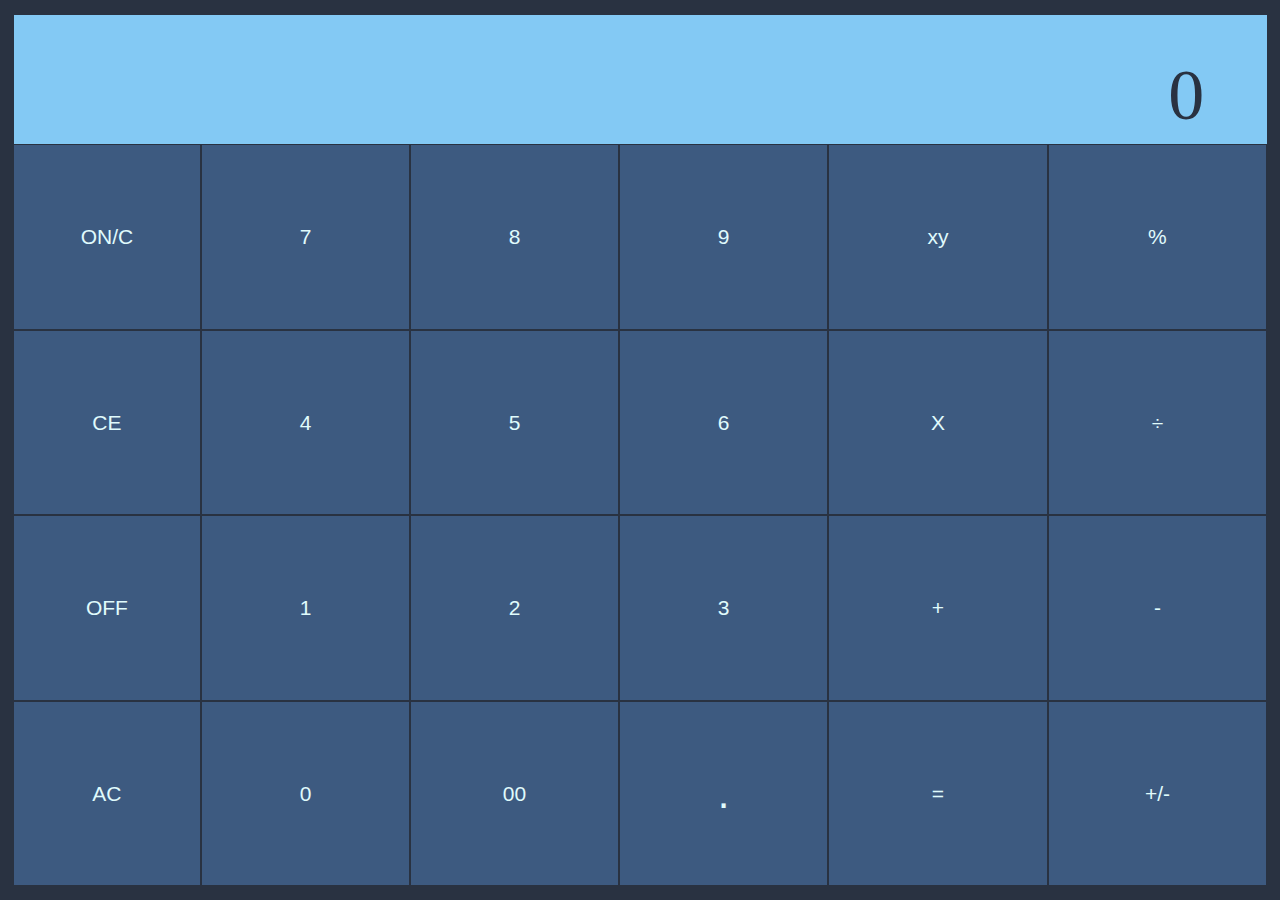
<file: index.html>
<!DOCTYPE html>
<html>
<head>
	<!--meta name="viewport" content="width=device-width, initial-scale=1.0" /-->
	<!--^^ I read online that this might help with the chrome mobile issue?  Doesn't seem to work tho-->
	<title>Simple Calculator Webapp</title>
	<link rel="stylesheet" type="text/css" href="css/style.css">
	<link rel="stylesheet" type="text/css" href="css/mobile-style.css">
	<script src="js/initialize.js"></script>
	<script src="js/script.js"></script>
</head>
<body>
	<div id="page-container">
		<div id="calc-container">
			<div id="calc-display">
				<p id="error-display"></p>
				<p id="display-upperLine">2+4-5</p>
				<p id="display-mainLine"></p>
			</div>
			<div id="button-container">
				<div id="system-buttons">
					<button id="btn-ON" class="btn-row-1">ON/C</button>
					<button id="btn-CE" class="btn-row-2">CE</button>
					<button id="btn-OFF" class="btn-row-3">OFF</button>
					<button id="btn-AC" class="btn-row-4">AC</button>
				</div>
				<div id="numpad-buttons">
					<button id="btn-7" class="num-col-1 btn-row-1">7</button>
					<button id="btn-8" class="num-col-2 btn-row-1">8</button>
					<button id="btn-9" class="num-col-3 btn-row-1">9</button>
					
					<button id="btn-4" class="num-col-1 btn-row-2">4</button>
					<button id="btn-5" class="num-col-2 btn-row-2">5</button>
					<button id="btn-6" class="num-col-3 btn-row-2">6</button>
					
					<button id="btn-1" class="num-col-1 btn-row-3">1</button>
					<button id="btn-2" class="num-col-2 btn-row-3">2</button>
					<button id="btn-3" class="num-col-3 btn-row-3">3</button>
					
					<button id="btn-0" class="num-col-1 btn-row-4">0</button>
					<button id="btn-00" class="num-col-2 btn-row-4">00</button>
					<button id="btn-dot" class="num-col-3 btn-row-4">.</button>
				</div>
				<div id="operation-buttons">
					<button id="btn-expo" class="op-col-1 btn-row-1">x<sup>y</sup></button>
					<button id="btn-times" class="op-col-1 btn-row-2">X</button>
					<button id="btn-plus" class="op-col-1 btn-row-3">+</button>
					<button id="btn-equals" class="op-col-1 btn-row-4">=</button>
					
					<button id="btn-percent" class="op-col-2 btn-row-1">%</button>
					<button id="btn-divide" class="op-col-2 btn-row-2">÷</button>
					<button id="btn-minus" class="op-col-2 btn-row-3">-</button>
					<button id="btn-plusminus" class="op-col-2 btn-row-4">+/-</button>
				</div>
			</div>
		</div>
	</div>
</body>
</html>
</file>
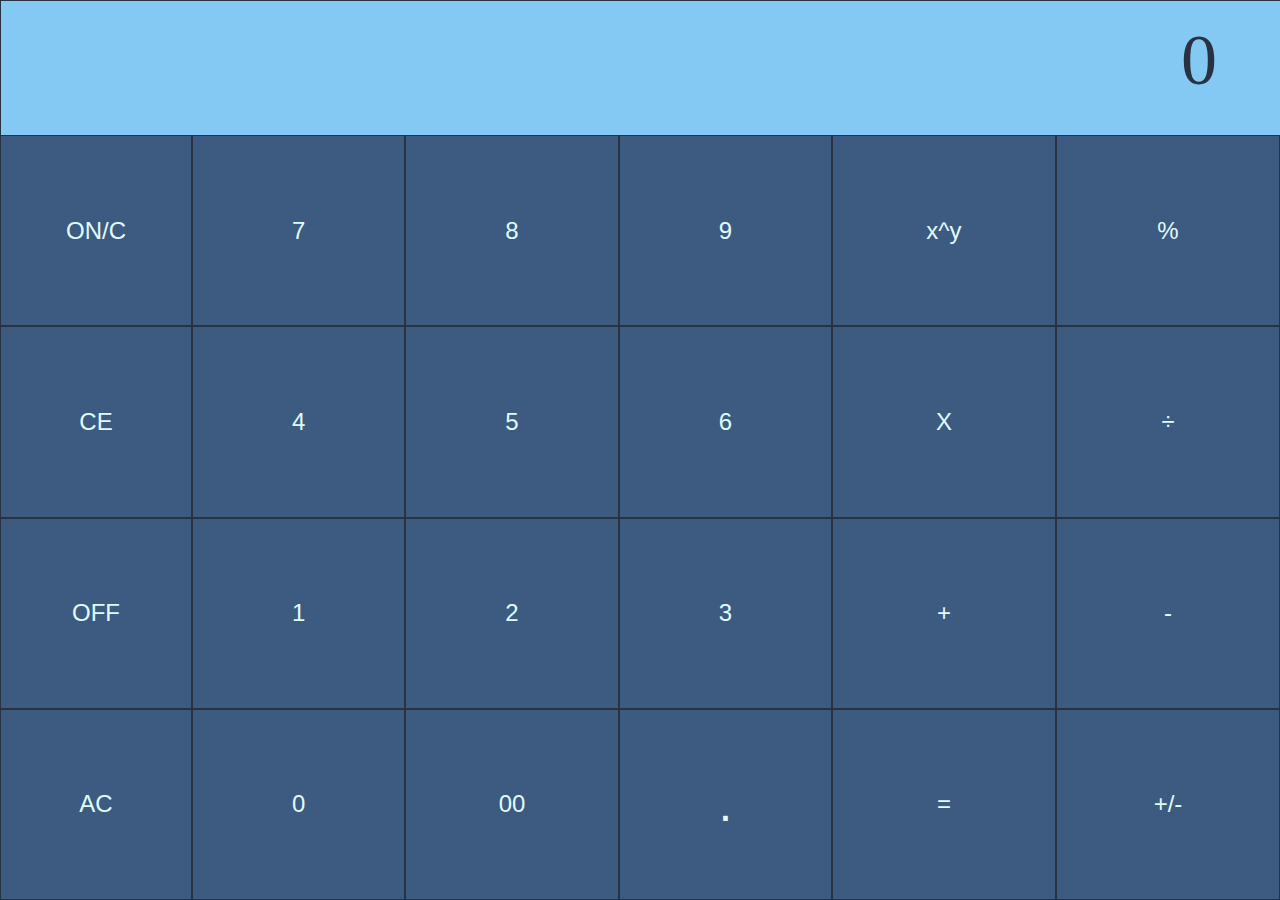
<file: src/index.html>
<!DOCTYPE html>
<html>
<head>
	<title>Simple Calculator Webapp</title>
	<!--link rel="stylesheet" type="text/css" href="style.css"-->
	<link rel="stylesheet" type="text/css" href="alt-style-1.css">
</head>
<body>
	<div id="page-container">
		<div id="calc-container">
			<div id="calc-display">
				<p id="display-text">temp text</p>
			</div>
			<div id="button-container">
				<div id="system-buttons">
					<button id="btn-ON" class="btn-row-1">ON/C</button>
					<button id="btn-CE" class="btn-row-2">CE</button>
					<button id="btn-OFF" class="btn-row-3">OFF</button>
					<button id="btn-AC" class="btn-row-4">AC</button>
				</div>
				<div id="numpad-buttons">
					<button id="btn-7" class="num-col-1 btn-row-1">7</button>
					<button id="btn-8" class="num-col-2 btn-row-1">8</button>
					<button id="btn-9" class="num-col-3 btn-row-1">9</button>
					
					<button id="btn-4" class="num-col-1 btn-row-2">4</button>
					<button id="btn-5" class="num-col-2 btn-row-2">5</button>
					<button id="btn-6" class="num-col-3 btn-row-2">6</button>
					
					<button id="btn-1" class="num-col-1 btn-row-3">1</button>
					<button id="btn-2" class="num-col-2 btn-row-3">2</button>
					<button id="btn-3" class="num-col-3 btn-row-3">3</button>
					
					<button id="btn-0" class="num-col-1 btn-row-4">0</button>
					<button id="btn-00" class="num-col-2 btn-row-4">00</button>
					<button id="btn-dot" class="num-col-3 btn-row-4">.</button>
				</div>
				<div id="operation-buttons">
					<button id="btn-expo" class="op-col-1 btn-row-1">x^y</button>
					<button id="btn-times" class="op-col-1 btn-row-2">X</button>
					<button id="btn-plus" class="op-col-1 btn-row-3">+</button>
					<button id="btn-equals" class="op-col-1 btn-row-4">=</button>
					
					<button id="btn-percent" class="op-col-2 btn-row-1">%</button>
					<button id="btn-divide" class="op-col-2 btn-row-2">÷</button>
					<button id="btn-minus" class="op-col-2 btn-row-3">-</button>
					<button id="btn-plusminus" class="op-col-2 btn-row-4">+/-</button>
				</div>
			</div>
		</div>
	</div>
	<script src="script.js"></script>
</body>
</html>
</file>
<file: css/style.css>
/*
	COLOR SCHEME:
	
#3D5A80 - Purple Navy
		-lighter alt: #537aac
		-darker alt: #293d56
	-Button color
	

#E0FBFC - Light Cyan
		-lighter alt:  #e8fcfd
		-darker alt:  #b9f6f8
	-Highlight color, useful for button borders and button text??
	-also maybe display text?


#83C9F4 - Light Sky Blue
	-background color for display window?

#EE6C4D - Light Red Ochre
	-???


#293241 - Gunmetal
	-For borders

*/

html, body, div, span, applet, object, iframe, h1, h2, h3, h4, h5, h6, p, blockquote, pre, a, abbr, acronym, address big, cite, code, del, dfn, em, img, ins, kbd, q, s, samp, small, strike, strong, sub, sup, tt, var, b, u, i, center, dl, dt, dd, ol, ul, li, fieldset, form, label, legend, table, caption, tbody, tfoot, thead, tr, th, td, article, aside, canvas, details, embed, figure, figcaption, footer, header, hgroup, menu, nav, output, ruby, section, summary, time, mark, audio, video {
	margin: 0;
	padding: 0;
	border: 0;
	font-size: 100%;
	font: inherit;
	vertical-align: baseline;
}

html, body{
	height: 100%;
	width: 100%;
	font-size: 16px;
}

#page-container{
	min-height: 100%;
	height: 100%;
	width: 100%;
	position: relative;
	background-color: #293241;
}

#calc-container{
	height: 97%;
	width: 98%;
	position: absolute;
	top: 1.5%;
	left: 1%;
}

#calc-display{
	background-color: #83C9F4;
	height: 15%;
	width: 99.9%;
	border: 1px solid #293241;
	position: absolute;
	left: 0;
}

#display-upperLine{
	font-family: consolas;
	color: #293241;
	width: 100%;
	height: 30%;
	font-size: 5vh;
	text-align: right;
	position: absolute;
	top: 1%;
	right: 5%;
}

#display-mainLine{
	font-family: consolas;
	color: #293241;
	width: 100%;
	height: 70%;
	font-size: 8vh;
	text-align: right;
	position: absolute;
	top: 30%;
	right: 5%;
}

#button-container{
	height: 85%;
	width: 100%;
	background-color: aquamarine;
	position: absolute;
	top: 15%;
}

#button-container button{
	font-family: sans-serif;
	font-size: 3em;
	background-color: #3D5A80;
	color: #E0FBFC;
	height: 25%;
	border: 1px solid #293241;
	position: absolute;
	outline: none;
}

#button-container button:hover{
	background-color: #293d56;
	color: #83C9F4;
	border: 1px solid #83C9F4;
}

#button-container button:focus{
	outline: none;
}

#button-container button:active{
	background-color: #537aac;
	color: #e8fcfd;
}

.btn-row-1{
	top: 0;
}

.btn-row-2{
	top: 25%;
}

.btn-row-3{
	top: 50%;
}

.btn-row-4{
	top: 75%;
}

#system-buttons{
	height: 100%;
	width: 15%;
	position: absolute;
	left: 0;
	top: 0;
}

#system-buttons button{
	font-size: 1.5em;
	width: 100%;
}

#numpad-buttons{
	height: 100%;
	width: 50%;
	position: absolute;
	top: 0;
	left: 15%
}

#numpad-buttons button{
	font-size: 1.5em;
	width: 33.333%;
}

.num-col-1{
	left: 0;
}

.num-col-2{
	left: 33.333%;
}

.num-col-3{
	right: 0;
}

#numpad-buttons #btn-dot{
	font-size: 3em;
}

#operation-buttons{
	height: 100%;
	width: 35%;
	position: absolute;
	top: 0;
	right: 0;
}

#operation-buttons button{
	font-size: 1.5em;
	width: 50%;
}

.op-col-1{
	left: 0%;
}

.op-col-2{
	left: 50%
}
</file>
<file: css/mobile-style.css>
@media only screen and (max-width: 1400px) {
	html,body{
		font-size: 14px;
	}
}

@media only screen and (max-width: 1100px) {
	html,body{
		font-size: 12px;
	}
}

@media only screen and (max-width: 700px) {
	html,body{
		font-size: 10px;
	}
	
	#calc-container #button-container button{
		font-size: 4em;
	}
	
	#button-container #system-buttons button{
		font-size: 2.5em;
	}
}

@media only screen and (max-width: 500px) {
	html,body{
		font-size: 8px;
	}
	
	#calc-container #button-container button{
		font-size: 5em;
	}
	
	#button-container #system-buttons button{
		font-size: 2.5em;
	}
}

@media only screen and (max-height: 500px) {
	#display-upperLine{
		height: 0;
		overflow: hidden;
	}
	
	#display-mainLine{
		height: 100%;
		top: 0;
	}
}
</file>
<file: src/alt-style-1.css>
/*
	COLOR SCHEME:
	
#3D5A80 - Purple Navy
		-lighter alt: #537aac
		-darker alt: #293d56
	-Button color
	

#E0FBFC - Light Cyan
		-lighter alt:  #e8fcfd
		-darker alt:  #b9f6f8
	-Highlight color, useful for button borders and button text??
	-also maybe display text?


#83C9F4 - Light Sky Blue
	-background color for display window?

#EE6C4D - Light Red Ochre
	-???


#293241 - Gunmetal
	-For borders

*/

html, body, div, span, applet, object, iframe, h1, h2, h3, h4, h5, h6, p, blockquote, pre, a, abbr, acronym, address big, cite, code, del, dfn, em, img, ins, kbd, q, s, samp, small, strike, strong, sub, sup, tt, var, b, u, i, center, dl, dt, dd, ol, ul, li, fieldset, form, label, legend, table, caption, tbody, tfoot, thead, tr, th, td, article, aside, canvas, details, embed, figure, figcaption, footer, header, hgroup, menu, nav, output, ruby, section, summary, time, mark, audio, video {
	margin: 0;
	padding: 0;
	border: 0;
	font-size: 100%;
	font: inherit;
	vertical-align: baseline;
}

html, body{
	height: 100%;
	width: 100%;
	font-size: 16px;
}

#page-container{
	min-height: 100%;
	height: 100%;
	width: 100%;
	position: relative;
	background-color: #3D5A80;
}

#calc-container{
	height: 100%;
	width: 100%;
	position: absolute;
}

#calc-display{
	background-color: #83C9F4;
	height: 15%;
	width: 100%;
	border: 1px solid #293241;
	position: absolute;
}

#display-text{
	font-family: consolas;
	color: #293241;
	width: 100%;
	font-size: 8vh;
	text-align: right;
	position: absolute;
	top: 2vh;
	right: 5%;
}

#button-container{
	height: 85%;
	width: 100%;
	background-color: aquamarine;
	position: absolute;
	top: 15%;
}

#button-container button{
	font-family: sans-serif;
	font-size: 3em;
	background-color: #3D5A80;
	color: #E0FBFC;
	height: 25%;
	border: 1px solid #293241;
	position: absolute;
	outline: none;
}

#button-container button:hover{
	background-color: #293d56;
	color: #b9f6f8;
}

#button-container button:focus{
	outline: none;
}

#button-container button:active{
	background-color: #537aac;
	color: #e8fcfd;
}

.btn-row-1{
	top: 0;
}

.btn-row-2{
	top: 25%;
}

.btn-row-3{
	top: 50%;
}

.btn-row-4{
	top: 75%;
}

#system-buttons{
	height: 100%;
	width: 15%;
	background-color: LightGreen;
	position: absolute;
	left: 0;
	top: 0;
}

#system-buttons button{
	font-size: 1.5em;
	width: 100%;
}

#numpad-buttons{
	height: 100%;
	width: 50%;
	background-color: DarkSalmon;
	position: absolute;
	top: 0;
	left: 15%
}

#numpad-buttons button{
	font-size: 1.5em;
	width: 33.333%;
}

.num-col-1{
	left: 0;
}

.num-col-2{
	left: 33.333%;
}

.num-col-3{
	right: 0;
}

#numpad-buttons #btn-dot{
	font-size: 3em;
}

#operation-buttons{
	height: 100%;
	width: 35%;
	background-color: DodgerBlue;
	position: absolute;
	top: 0;
	right: 0;
}

#operation-buttons button{
	font-size: 1.5em;
	width: 50%;
}

.op-col-1{
	left: 0%;
}

.op-col-2{
	left: 50%
}
</file>
